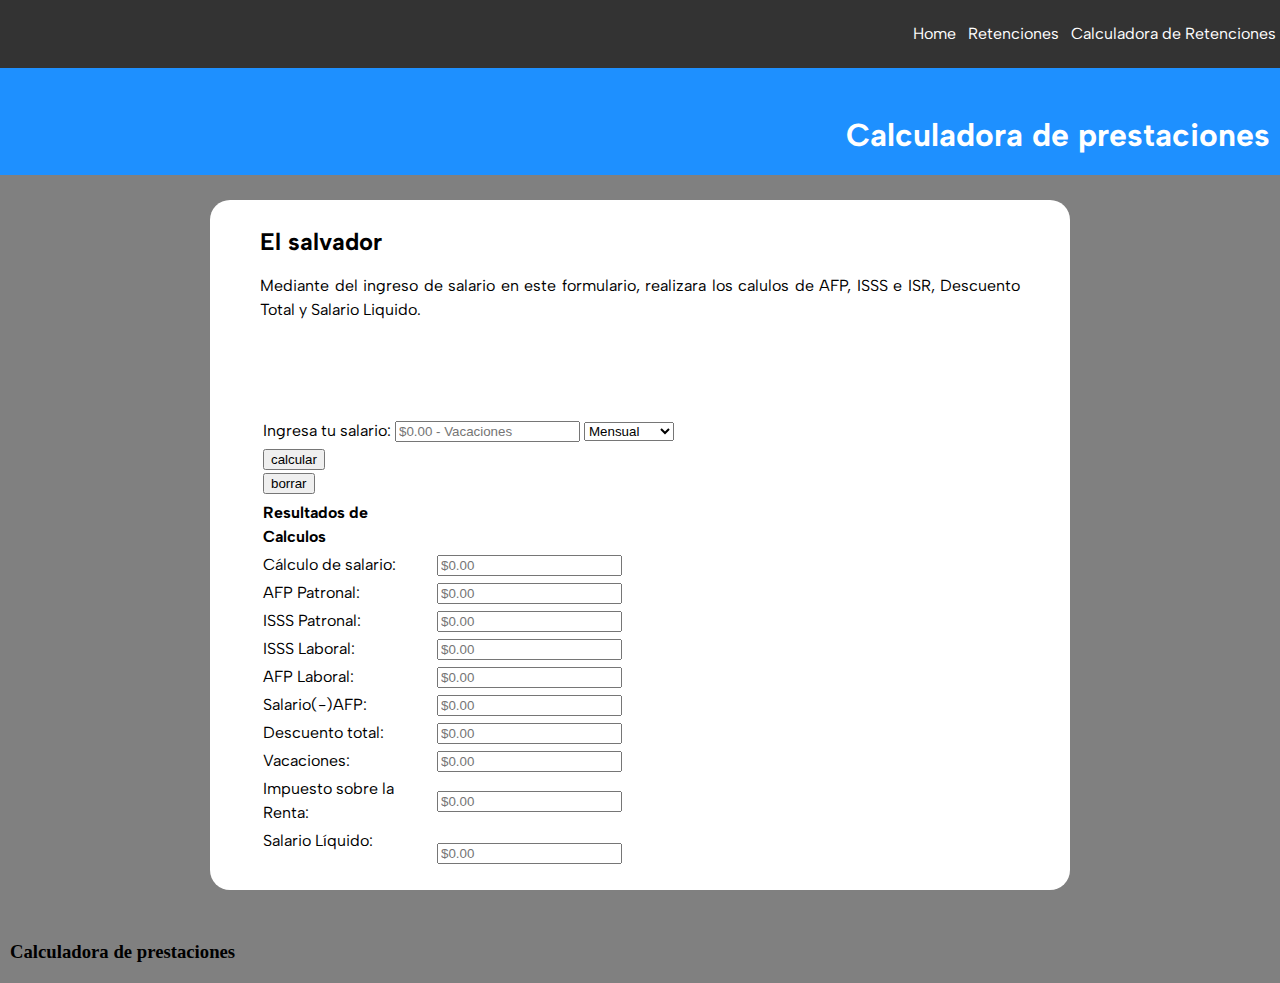
<file: calcularprestaciones.html>
<!DOCTYPE html>
<html lang="en">

<head>
    <meta charset="UTF-8">
    <meta http-equiv="X-UA-Compatible" content="IE=edge">
    <meta name="viewport" content="width=device-width, initial-scale=1.0">
    <link rel="stylesheet" href="estilo.css">
    <link
                rel="stylesheet"
                href="https://cdnjs.cloudflare.com/ajax/libs/font-awesome/6.1.1/css/all.min.css"
                integrity="sha512-KfkfwYDsLkIlwQp6LFnl8zNdLGxu9YAA1QvwINks4PhcElQSvqcyVLLD9aMhXd13uQjoXtEKNosOWaZqXgel0g=="
                crossorigin="anonymous"
                referrerpolicy="no-referrer"
              />
    <title>Document</title>
</head>

<body>
    <header>

        <nav>
            <ul>
                <li><a href="index.html"fa fa-home"></span>Home</a></li>
                <li><a href="retenciones.html"><span class="fa-regular fa-closed-captioning"></span>Retenciones</a></li>
                <li><a href="calcularprestaciones.html"><span class="fa fa-user"></span>Calculadora de Retenciones</a>
                </li>

            </ul>

        </nav>
        <br>
        <h1>Calculadora de prestaciones</h1>
        <br>
    </header>
    <main>
        <section>
            
            <h2 class="h1">El salvador</h2>
            
            <article>
                <p >Mediante del ingreso de salario en este formulario, realizara los calulos de AFP, ISSS e ISR,
                    Descuento Total y Salario Liquido.</p>
            </article>
        </section>
        <section>

            <table>
                <tbody>
                    <tr>
                        <td>Ingresa tu salario:</td>
                        <td><input id="salario" name="salario" type="text" placeholder="$0.00 - Vacaciones"></td>
                        <td><select id="tipo" name="tipo">
                                <option selected="selected" value="mensual">Mensual</option>
                                <option value="quincenal">Quincenal</option>
                                <option value="semanal">Semanal</option>
                                <option value="vacaciones">Vacaciones</option>
                            </select></td>
                    </tr>
                    <tr>
                        <td class="buttom td"><input name="calcular"
                                type="button" value="calcular">
                                <br>
                            <input  name="borrar"
                                type="button" value="borrar">
                        </td>
                    </tr>
                </tbody>
            </table>

            <table style="height: 276px;" width="365">
                <thead>
                    <tr>
                        <th>Resultados de Calculos</th>
                    </tr>
                </thead>
                <tbody>
                    <tr>
                        <td>Cálculo de salario:</td>
                        <td><input name="tipoCalculo" readonly="readonly" type="text" placeholder="$0.00"></td>
                    </tr>
                    <tr>
                        <td>AFP Patronal:</td>
                        <td><input name="afpPatronal" type="text" placeholder="$0.00"></td>
                    </tr>
                    <tr>
                        <td>ISSS Patronal:</td>
                        <td><input name="isssPatronal" readonly="readonly" type="text" placeholder="$0.00"></td>
                    </tr>
                    <tr>
                        <td>ISSS Laboral:</td>
                        <td><input name="isss" readonly="readonly" type="text" placeholder="$0.00"></td>
                    </tr>
                    <tr>
                        <td>AFP Laboral:</td>
                        <td><input name="afp" readonly="readonly" type="text" placeholder="$0.00"></td>
                    </tr>
                    <tr>
                        <td>Salario(-)AFP:</td>
                        <td><input name="salario-afp" readonly="readonly" type="text" placeholder="$0.00"></td>
                    </tr>
                    <tr>
                        <td>Descuento total:</td>
                        <td><input name="descuentoT" readonly="readonly" type="text" placeholder="$0.00"></td>
                    </tr>
                    <tr style="display: table-row;">
                        <td>Vacaciones:</td>
                        <td><input name="vacaciones" readonly="readonly" type="text" placeholder="$0.00"></td>
                    </tr>
                    <tr>
                        <td>Impuesto sobre la Renta:</td>
                        <td><input name="renta" readonly="readonly" type="text" placeholder="$0.00"></td>
                    </tr>
                    <tr>
                        <td>
                            <p>Salario Líquido:</p>
                        </td>
                        <td><input id="salarioNeto" class="input-borderless" name="salarioNeto" readonly="readonly"
                                type="text" placeholder="$0.00"></td>
                    </tr>
                </tbody>
            </table>

        </section>
    </main>
    <footer>
        <h3>Calculadora de prestaciones</h3>
    </footer>
</body>

</html>
</file>
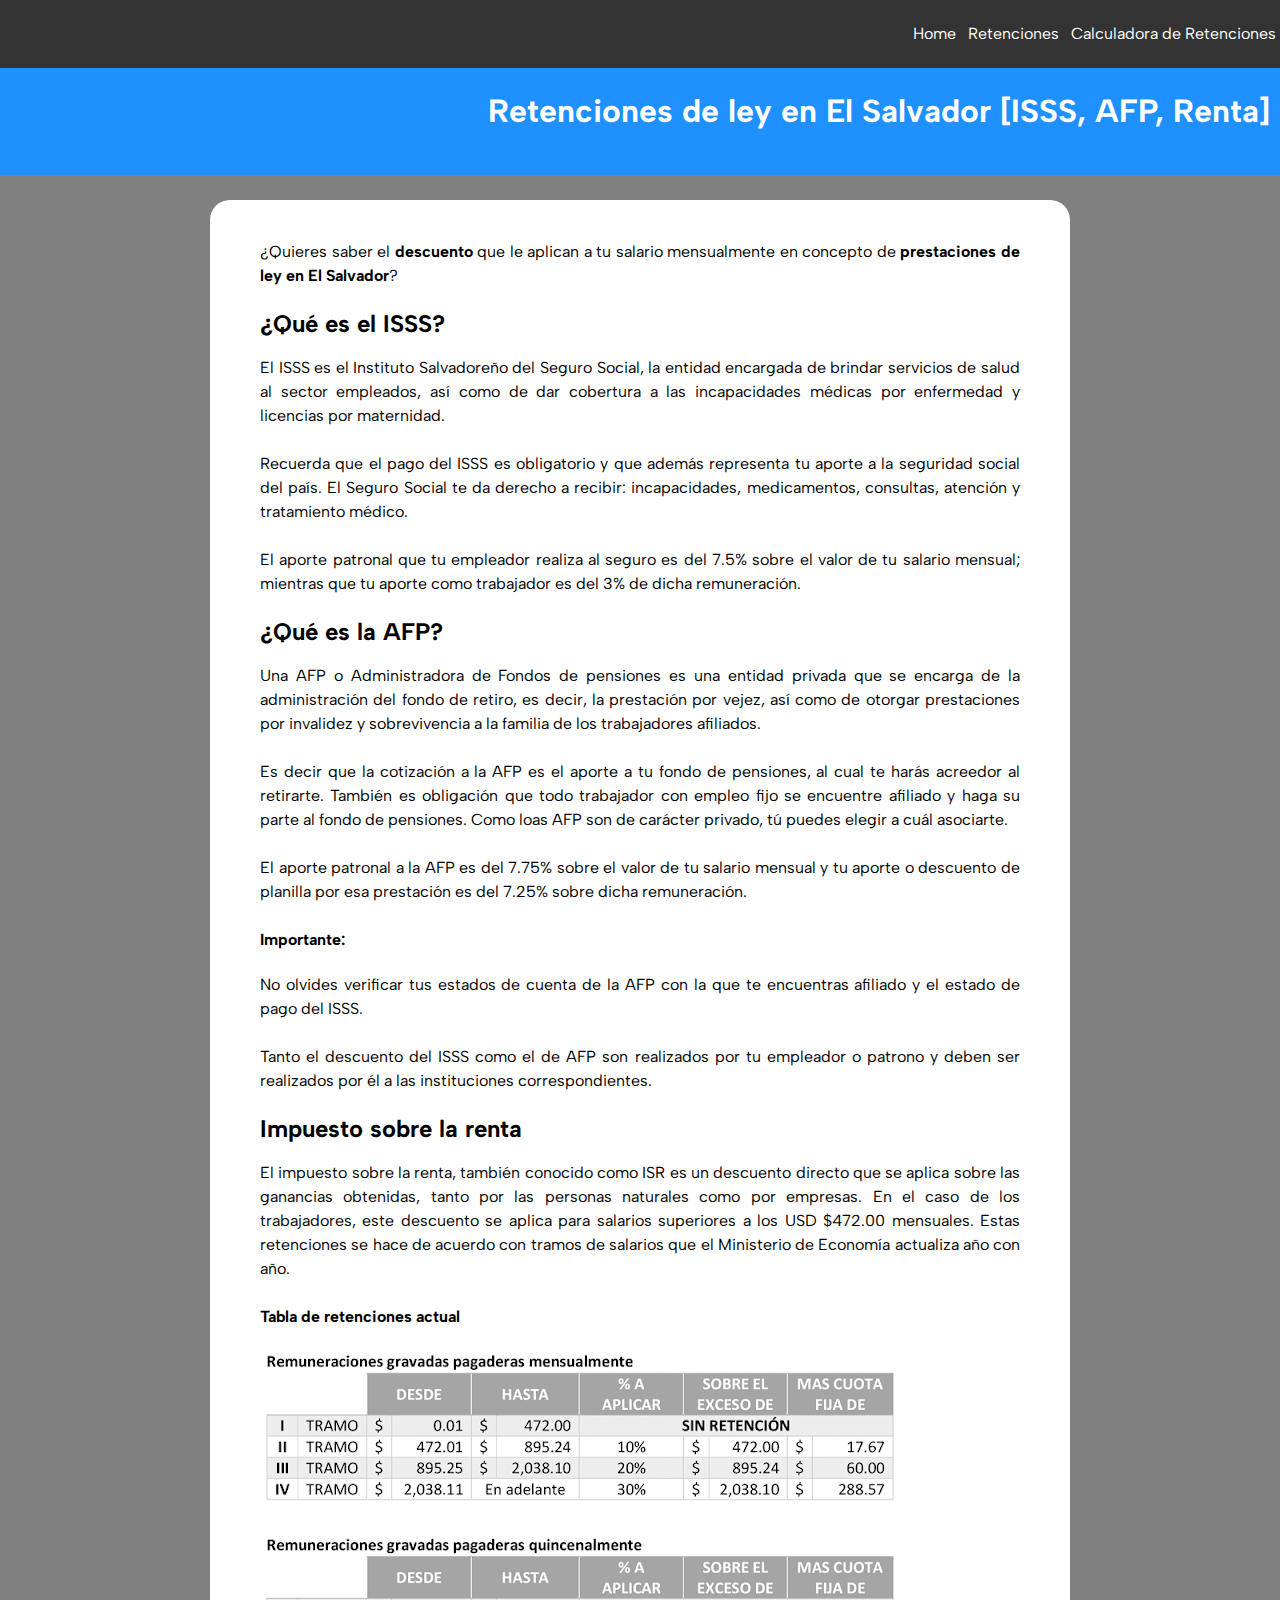
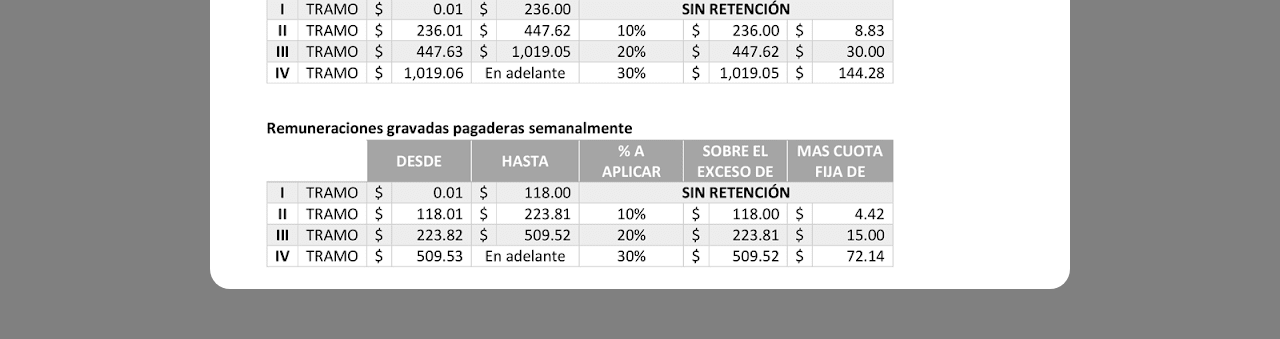
<file: retenciones.html>
<!DOCTYPE html>
<html lang="en">

<head>
    <meta charset="UTF-8">
    <meta http-equiv="X-UA-Compatible" content="IE=edge">
    <meta name="viewport" content="width=device-width, initial-scale=1.0">
    <link rel="stylesheet" href="estilo.css">
    <title>Document</title>
    <link
    rel="stylesheet"
    href="https://cdnjs.cloudflare.com/ajax/libs/font-awesome/6.1.1/css/all.min.css"
    integrity="sha512-KfkfwYDsLkIlwQp6LFnl8zNdLGxu9YAA1QvwINks4PhcElQSvqcyVLLD9aMhXd13uQjoXtEKNosOWaZqXgel0g=="
    crossorigin="anonymous"
    referrerpolicy="no-referrer"
  />
</head>

<body>
   
    
                    <header>
                        
        <nav>
            <ul>
                <li><a href="index.html"><span class="fa fa-home"></span>Home</a></li>
                <li><a href="retenciones.html"><span class="fa-regular fa-closed-captioning"></span>Retenciones</a></li>
                <li><a href="calcularprestaciones.html"><span class="fa fa-user"></span>Calculadora de Retenciones</a>
                </li>

            </ul>

        </nav>
                <h1>Retenciones de ley en El Salvador [ISSS, AFP, Renta]</h1>
                
                    </header>
                    <main>  
                    <section>
                   
                        <p class="parrafo1">¿Quieres saber el <strong>descuento</strong> que le aplican a tu
                            salario mensualmente en concepto de <strong>prestaciones de ley en El Salvador</strong>?
                        
                            
                            <h2>¿Qué es el ISSS?</h2>
                            <p>El ISSS es el Instituto Salvadoreño del Seguro Social, la entidad encargada de brindar
                                servicios de salud al sector empleados, así como de dar cobertura a las incapacidades
                                médicas por enfermedad y licencias por maternidad.
                     
                        <p>Recuerda que el pago del ISSS es obligatorio y que además representa tu aporte a la seguridad
                            social del país. El Seguro Social te da derecho a recibir: incapacidades, medicamentos,
                            consultas, atención y tratamiento médico.
                        <p>El aporte patronal que tu empleador realiza al seguro es del 7.5% sobre el valor de tu
                            salario mensual; mientras que tu aporte como trabajador es del 3% de dicha remuneración.
                        <h2>¿Qué es la AFP?</h2>
                        <p>Una AFP o Administradora de Fondos de pensiones es una entidad privada que se encarga de la
                            administración del fondo de retiro, es decir, la prestación por vejez, así como de otorgar
                            prestaciones por invalidez y sobrevivencia a la familia de los trabajadores afiliados.
                        <p>
                        
                        </p>
                        <p>Es decir que la cotización a la AFP es el aporte a tu fondo de pensiones, al cual te harás
                            acreedor al retirarte. También es obligación que todo trabajador con empleo fijo se
                            encuentre afiliado y haga su parte al fondo de pensiones. Como loas AFP son de carácter
                            privado, tú puedes elegir a cuál asociarte.
                        <p>El aporte patronal a la AFP es del 7.75% sobre el valor de tu salario mensual y tu aporte o
                            descuento de planilla por esa prestación es del 7.25% sobre dicha remuneración.
                        <h4 >Importante: </span></h4>
                        <p>No olvides verificar tus estados de cuenta de la AFP con la que
                            te encuentras afiliado y el estado de pago del ISSS.
                        <p>Tanto el descuento del ISSS como el de AFP son realizados por tu empleador o patrono y deben
                            ser realizados por él a las instituciones correspondientes.
                        <h2>Impuesto sobre la renta</h2>
                        <p>El impuesto sobre la renta, también conocido como ISR es un descuento directo que se aplica
                            sobre las ganancias obtenidas, tanto por las personas naturales como por empresas. En el
                            caso de los trabajadores, este descuento se aplica para salarios superiores a los USD
                            $472.00 mensuales. Estas retenciones se hace de acuerdo con tramos de salarios que el
                            Ministerio de Economía actualiza año con año.
                        <h4>Tabla de retenciones actual</h4>
<img src="tablasrenta.png" alt="tablasrenta" >
</section>
            </main>

</body>

</html>
</file>
<file: estilo.css>
@import url('https://fonts.googleapis.com/css2?family=Albert+Sans:ital,wght@0,300;0,800;1,200&display=swap');
@import url('https://fonts.googleapis.com/css2?family=Albert+Sans:ital,wght@0,800;1,200&display=swap');
div {
padding: 10px 10px 10px 10px;
}
body {
    background-color: grey;
    margin: top 10px;
    margin-bottom: 10px;
    margin-left: 10px;
    margin-right: 10px;
    line-height: 1.5em;
}
/*CSS DE MENU DE NAVECACION*/

/*
 * Navegación
 */
 nav {
	float: justify;
}
	nav ul {
		margin: 0;
		padding: 0;
		list-style: none;
    background-color: #333;
    overflow: hidden;
	
	}
	
		nav ul li {
			display: inline-block;
			line-height: 60px;
     
       
		}
			
			nav ul li a {
				display: block;
				padding: 100px;
        color: white;
				text-decoration: none;
        padding: 4px 4px 4px 4px;
			}
			
				nav ul li a:hover {
					background: gray;
          color: yellow;
				}

header {
    background-color: DodgerBlue;
    color: azure;
    text-align: right;
    font-family: 'Albert Sans', sans-serif;
    height: 175px;
	 width: 100%; /* hacemos que la cabecera ocupe el ancho completo de la página */
    left: 0; /* Posicionamos la cabecera al lado izquierdo */
    top: 0; /* Posicionamos la cabecera pegada arriba */
    position: fixed; /* Hacemos que la cabecera tenga una posición fija */
    
}

h1{ font-family: 'Albert Sans', sans-serif;font-size: xx-large;color: white;text-align:right; padding: 10px;font-style: inherit;}

main {
    font-family: 'Albert Sans', sans-serif;
    background-color: white;
    margin-top: 200px;
    margin-bottom: 10px;
    margin-left: 200px;
    margin-right: 200px;
    border-radius:20px ;

}

section{text-align: justify;margin: 50px; padding-top: 10px;padding-bottom: 10px;}

.parrafo1 {padding-top: 30px;}

p{margin: 0 0 1.5em 0;}
table {text-align: left;}
</file>
